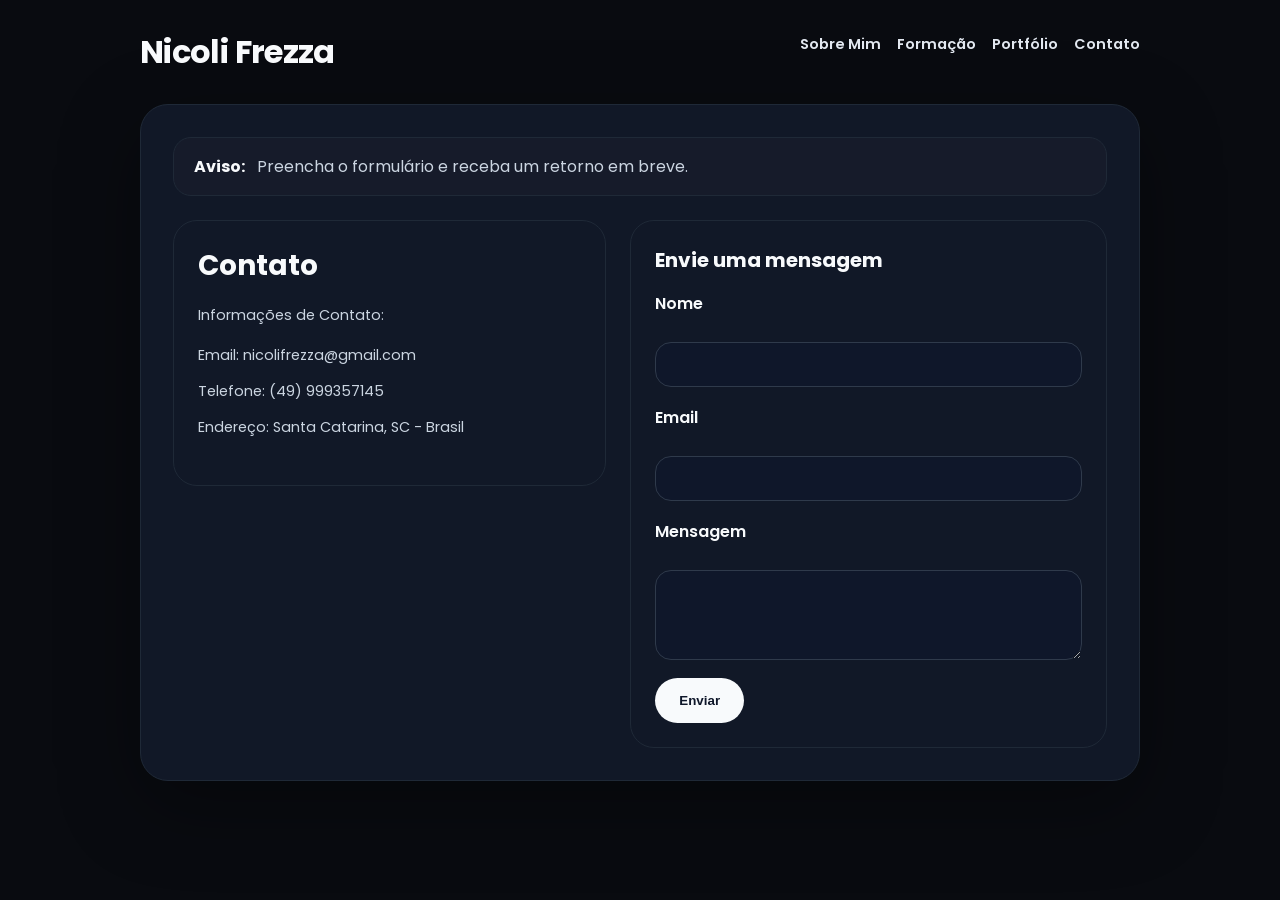
<file: contato.html>
<!DOCTYPE html>
<html lang="pt-BR">
<head>
    <meta charset="UTF-8">
    <meta name="viewport" content="width=device-width, initial-scale=1.0">
    <title>Contato</title>
    <link rel="stylesheet" href="styles.css">
</head>
<body>
    <div class="page">
        <!-- Mantém o mesmo header em todas as páginas para consistência -->
        <header>
            <h1>Nicoli Frezza</h1>
            <nav>
                <ul>
                    <li><a href="sobre.html">Sobre Mim</a></li>
                    <li><a href="formacao.html">Formação</a></li>
                    <li><a href="portfolio.html">Portfólio</a></li>
                    <li><a href="contato.html">Contato</a></li>
                </ul>
            </nav>
        </header>
        <main>
            <div class="page-alert"><strong>Aviso:</strong> Preencha o formulário e receba um retorno em breve.</div>
            <div class="contact-grid">
                <section class="section contact-details">
                    <h1>Contato</h1>
                    <p>Informações de Contato:</p>
                    <ul>
                        <li>Email: nicolifrezza@gmail.com</li>
                        <li>Telefone: (49) 999357145</li>
                        <li>Endereço: Santa Catarina, SC - Brasil</li>
                    </ul>
                </section>
                <section class="section contact-form">
                    <h2>Envie uma mensagem</h2>
                    <form id="contactForm" action="enviar_mensagem.php" method="post">
                    <label for="nome">Nome</label>
                    <input type="text" id="nome" name="nome" required>
                    <label for="email">Email</label>
                    <input type="email" id="email" name="email" required>
                    <label for="mensagem">Mensagem</label>
                    <textarea id="mensagem" name="mensagem" rows="4" required></textarea>
                    <input type="submit" value="Enviar">
                </form>
            </section>
            </div>
        </main>
    </div>

    <!-- Modal para feedback de envio de mensagem -->
    <div class="modal-overlay" id="modalOverlay" hidden>
        <div class="modal" role="dialog" aria-modal="true" aria-labelledby="modalTitle">
            <h2 id="modalTitle">Aviso</h2>
            <p id="modalMessage">Sua mensagem foi enviada com sucesso.</p>
            <button type="button" id="modalClose">Fechar</button>
        </div>
    </div>

    <div class="toast" id="toast" aria-live="polite"></div>
    <script src="scripts.js" defer></script>
</body>
</html>
</file>
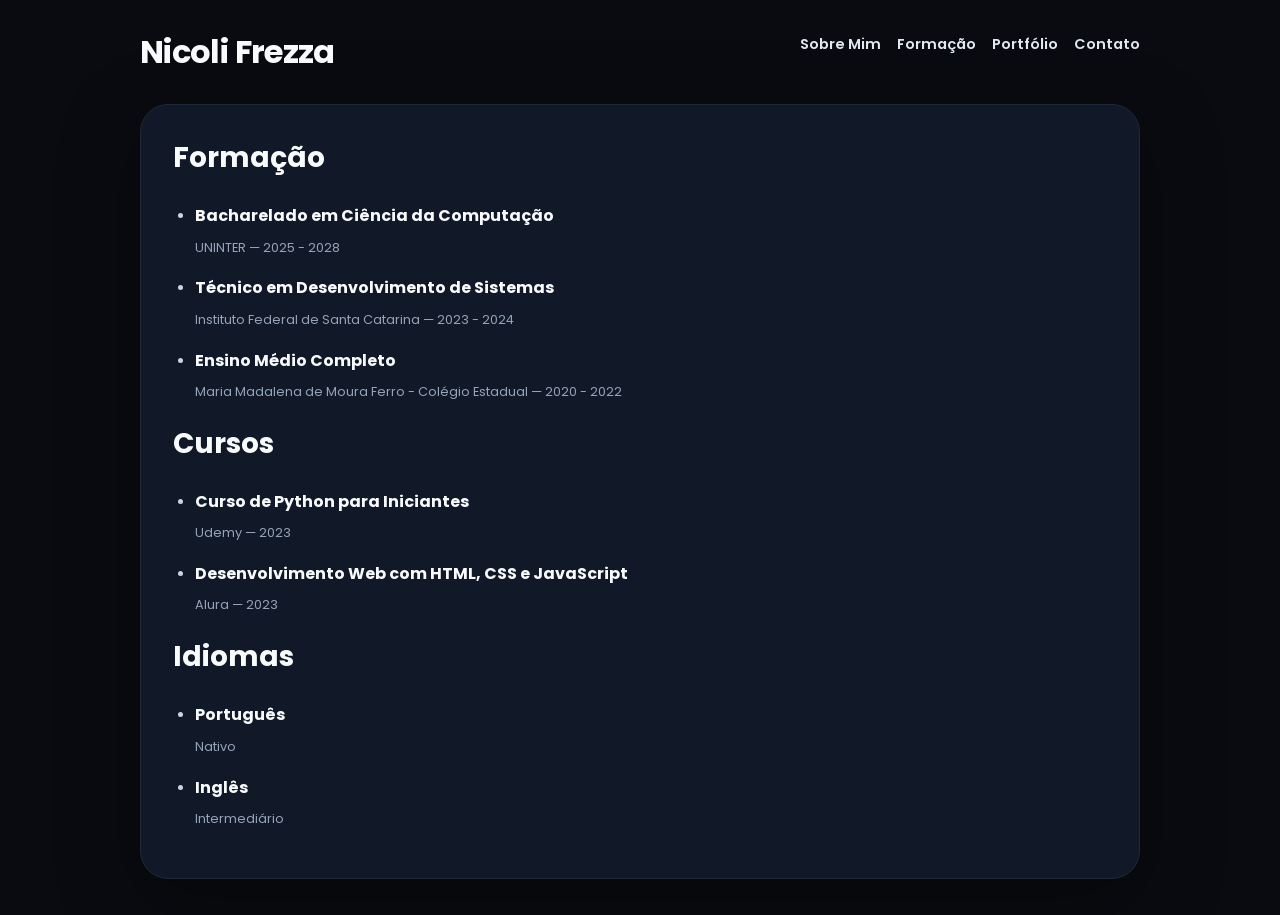
<file: formacao.html>
<!DOCTYPE html>
<html lang="pt-BR">
<head>
    <meta charset="UTF-8">
    <meta name="viewport" content="width=device-width, initial-scale=1.0">
    <title>Formação</title>
    <link rel="stylesheet" href="styles.css">
</head>
<body>
    <div class="page">
        <header>
            <h1>Nicoli Frezza</h1>
            <nav>
                <ul>
                    <li><a href="sobre.html">Sobre Mim</a></li>
                    <li><a href="formacao.html">Formação</a></li>
                    <li><a href="portfolio.html">Portfólio</a></li>
                    <li><a href="contato.html">Contato</a></li>
                </ul>
            </nav>
        </header>
        <main>
            <section>
                <h1>Formação</h1>
                <!-- Usa o formation-list para organizar as informações de formação acadêmica -->
                <ul class="formation-list">
                    <li>
                        <h2>Bacharelado em Ciência da Computação</h2>
                        <p>UNINTER — 2025 - 2028</p>
                    </li>
                    <li>
                        <h2>Técnico em Desenvolvimento de Sistemas</h2>
                        <p>Instituto Federal de Santa Catarina — 2023 - 2024</p>
                    </li>
                    <li>
                        <h2>Ensino Médio Completo</h2>
                        <p>Maria Madalena de Moura Ferro - Colégio Estadual — 2020 - 2022</p>
                    </li>
                </ul>
            </section>
             <section>
                <h1>Cursos</h1>
                <ul class="formation-list">
                    <li>
                        <h2>Curso de Python para Iniciantes</h2>
                        <p>Udemy — 2023</p>
                    </li>
                    <li>
                        <h2>Desenvolvimento Web com HTML, CSS e JavaScript</h2>
                        <p>Alura — 2023</p>
                    </li>
                </ul>
            </section>
            <section>
                <h1> Idiomas</h1>
                <ul class="formation-list">
                    <li>
                        <h2>Português</h2>
                        <p>Nativo</p>
                    </li>
                    <li>
                        <h2>Inglês</h2>
                        <p>Intermediário</p>
                    </li>
                </ul>
            </section>
        </main>
    </div>
</body>
</html>
</file>
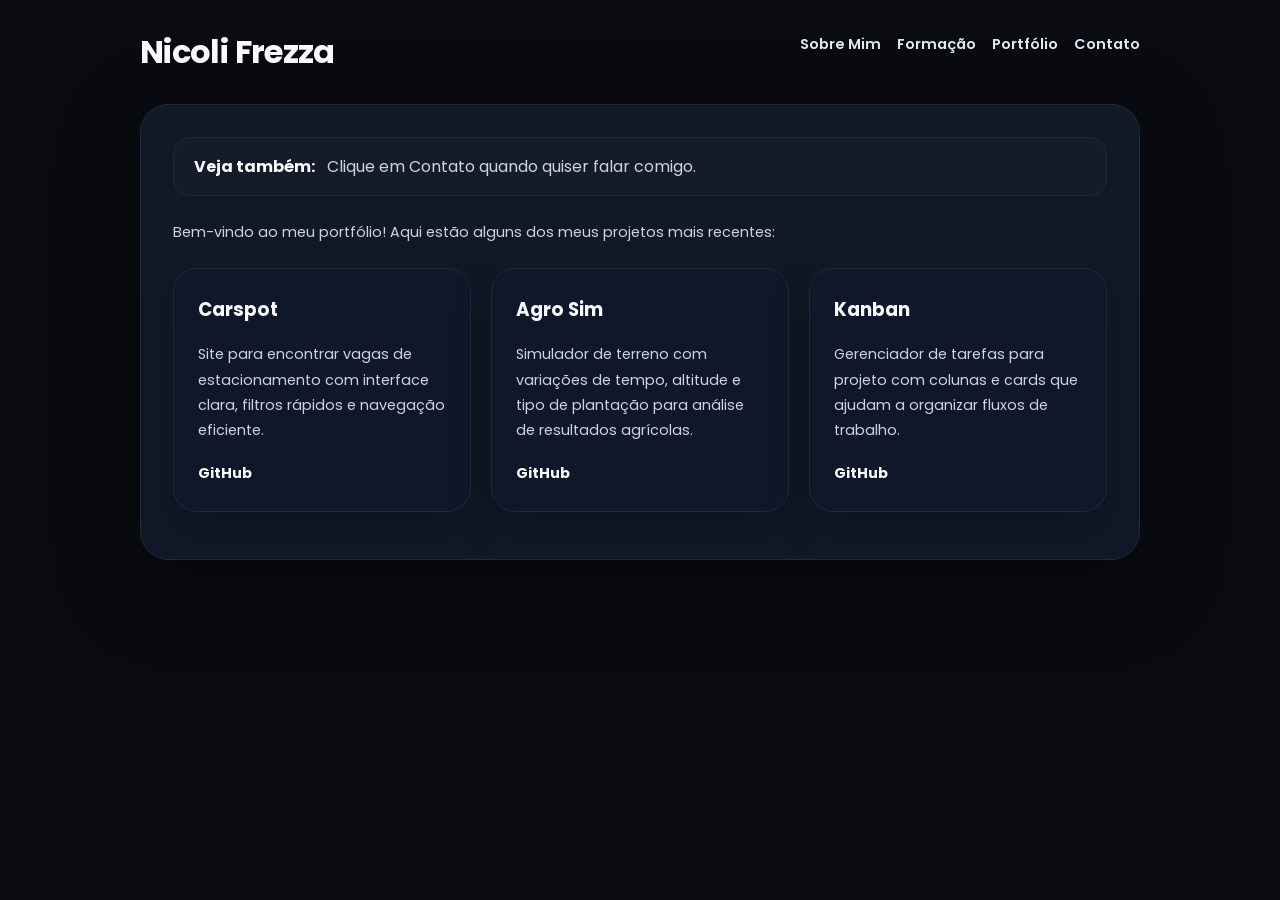
<file: portfolio.html>
<!DOCTYPE html>
<html lang="pt-BR">
<head>
    <meta charset="UTF-8">
    <meta name="viewport" content="width=device-width, initial-scale=1.0">
    <title>Portfólio</title>
    <link rel="stylesheet" href="styles.css">
</head>
<body>
    <div class="page">
        <header>
            <h1>Nicoli Frezza</h1>
            <nav>
                <ul>
                    <li><a href="sobre.html">Sobre Mim</a></li>
                    <li><a href="formacao.html">Formação</a></li>
                    <li><a href="portfolio.html">Portfólio</a></li>
                    <li><a href="contato.html">Contato</a></li>
                </ul>
            </nav>
        </header>
        <main>
            <div class="page-alert"><strong>Veja também:</strong> Clique em Contato quando quiser falar comigo.</div>
            <section>
                <p>Bem-vindo ao meu portfólio! Aqui estão alguns dos meus projetos mais recentes:</p>
                <!-- Usa uma grid para organizar os projetos de forma visualmente atraente -->
                <ul class="project-grid">
                    <!-- Cada projeto é apresentado como um card com título, descrição e link para o GitHub -->
                    <li class="project-card">
                        <div>
                            <h2 class="project-card-title">Carspot</h2>
                            <p class="project-card-description">Site para encontrar vagas de estacionamento com interface clara, filtros rápidos e navegação eficiente.</p>
                        </div>
                        <a class="project-card-link" href="https://github.com/nicfrezza/carspot_final#">GitHub</a>
                    </li>
                    <li class="project-card">
                        <div>
                            <h2 class="project-card-title">Agro Sim</h2>
                            <p class="project-card-description">Simulador de terreno com variações de tempo, altitude e tipo de plantação para análise de resultados agrícolas.</p>
                         <a class="project-card-link" href="https://github.com/nicfrezza/agro-sim-app">GitHub</a>

                        </div>
                    </li>
                    <li class="project-card">
                        <div>
                            <h2 class="project-card-title">Kanban</h2>
                            <p class="project-card-description">Gerenciador de tarefas para projeto com colunas e cards que ajudam a organizar fluxos de trabalho.</p>
                             <a class="project-card-link" href="https://github.com/nicfrezza/kanban">GitHub</a>
                        </div>
                    </li>
                </ul>
            </section>
        </main>
    </div>
</body>
</html>
</file>
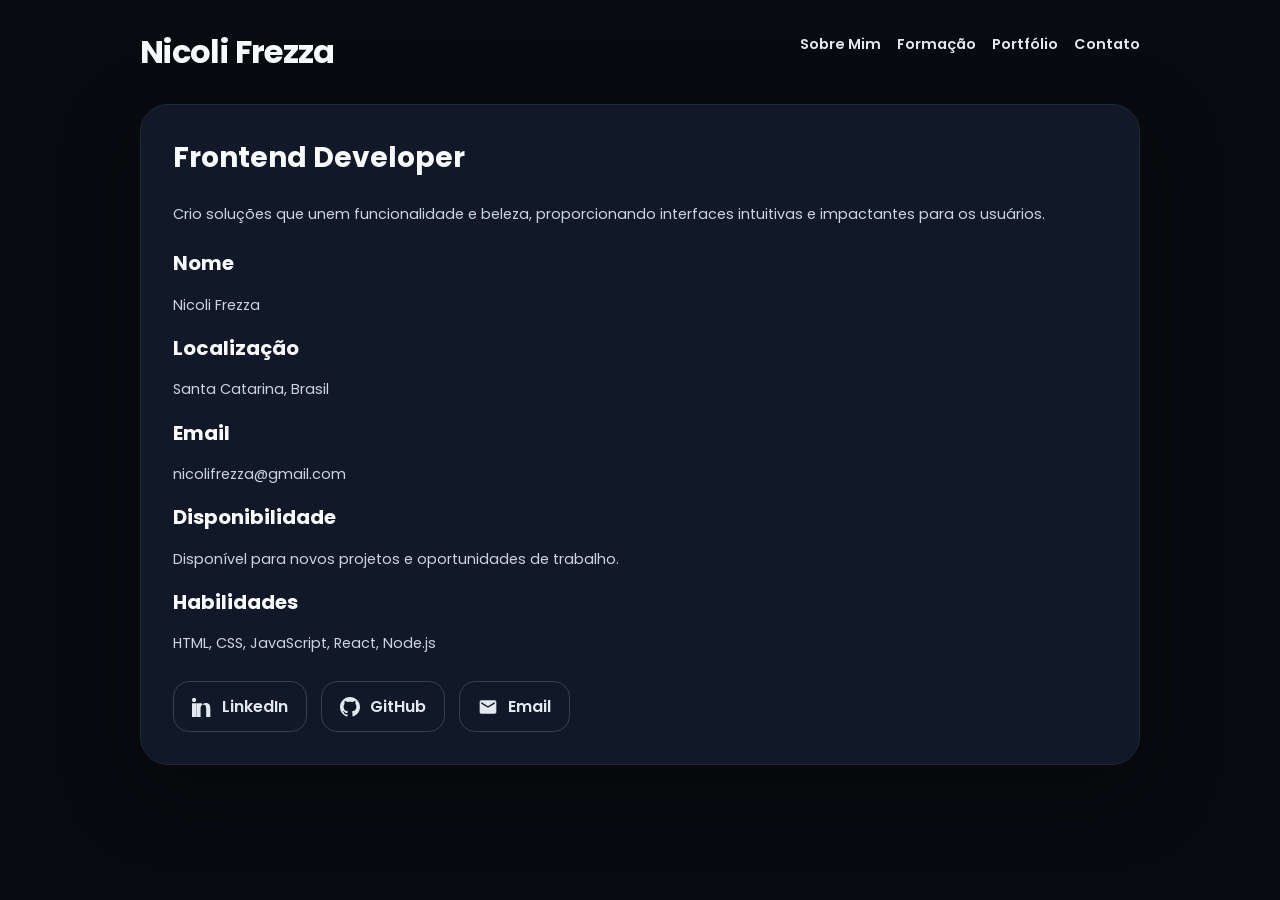
<file: sobre.html>
<!DOCTYPE html>
<html lang="pt-BR">
<head>
    <meta charset="UTF-8">
    <meta name="viewport" content="width=device-width, initial-scale=1.0">
    <title>Sobre Mim</title>
    <link rel="stylesheet" href="styles.css">
</head>
<body>
    <div class="page">
        <header>
            <h1>Nicoli Frezza</h1>
            <nav>
                <ul>
                    <li><a href="sobre.html">Sobre Mim</a></li>
                    <li><a href="formacao.html">Formação</a></li>
                    <li><a href="portfolio.html">Portfólio</a></li>
                    <li><a href="contato.html">Contato</a></li>
                </ul>
            </nav>
        </header>
        <main>
            <section class="section">
                <h1>Frontend Developer</h1>
                <p>Crio soluções que unem funcionalidade e beleza, proporcionando interfaces intuitivas e impactantes para os usuários.</p>
            </section>
            <!-- Uso da section para organizar as informações pessoais de forma clara e acessível -->
            <section class="section">
                <h2>Nome</h2>
                <p>Nicoli Frezza</p>
                <h2>Localização</h2>
                <p>Santa Catarina, Brasil</p>
                <h2>Email</h2>
                <p>nicolifrezza@gmail.com</p>
                <h2>Disponibilidade</h2>
                <p>Disponível para novos projetos e oportunidades de trabalho.</p>
                <h2>Habilidades</h2>
                <p>HTML, CSS, JavaScript, React, Node.js</p>
                <div class="social-links">
                    <a class="social-link" href="https://linkedin.com/in/nicoli-frezza" target="_blank" rel="noopener noreferrer" aria-label="LinkedIn">
                        <svg viewBox="0 0 24 24" aria-hidden="true"><path d="M4.98 3.5C4.98 4.88 3.87 6 2.5 6S0 4.88 0 3.5 1.12 1 2.5 1 4.98 2.12 4.98 3.5ZM0 24V7.5h5V24H0ZM7.5 7.5H12v2.1h.07c.62-1.17 2.13-2.4 4.38-2.4 4.68 0 5.55 3.08 5.55 7.08V24h-5V14.5c0-2.22-.04-5.08-3.1-5.08-3.1 0-3.58 2.42-3.58 4.92V24h-5V7.5Z"/></svg>
                        <span>LinkedIn</span>
                    </a>
                    <a class="social-link" href="https://github.com/nicfrezza" target="_blank" rel="noopener noreferrer" aria-label="GitHub">
                        <svg viewBox="0 0 24 24" aria-hidden="true"><path d="M12 0C5.37 0 0 5.37 0 12c0 5.3 3.438 9.8 8.205 11.385.6.11.82-.26.82-.577 0-.285-.01-1.04-.015-2.04-3.338.724-4.042-1.61-4.042-1.61-.546-1.39-1.333-1.76-1.333-1.76-1.09-.745.083-.73.083-.73 1.205.085 1.84 1.24 1.84 1.24 1.07 1.835 2.81 1.305 3.495.997.108-.776.418-1.305.76-1.605-2.665-.3-5.467-1.335-5.467-5.93 0-1.31.47-2.38 1.235-3.22-.125-.303-.535-1.523.115-3.176 0 0 1.005-.322 3.3 1.23.96-.267 1.98-.4 3-.405 1.02.005 2.04.138 3 .405 2.28-1.552 3.285-1.23 3.285-1.23.655 1.653.245 2.873.12 3.176.77.84 1.23 1.91 1.23 3.22 0 4.61-2.805 5.625-5.475 5.92.43.37.81 1.1.81 2.22 0 1.605-.015 2.9-.015 3.295 0 .315.21.69.825.57C20.565 21.795 24 17.295 24 12c0-6.63-5.37-12-12-12Z"/></svg>
                        <span>GitHub</span>
                    </a>
                    <a class="social-link" href="mailto:nicolifrezza@gmail.com" aria-label="Email">
                        <svg viewBox="0 0 24 24" aria-hidden="true"><path d="M20 4H4C2.9 4 2 4.9 2 6v12c0 1.1.9 2 2 2h16c1.1 0 2-.9 2-2V6c0-1.1-.9-2-2-2Zm0 4-8 5-8-5V6l8 5 8-5v2Z"/></svg>
                        <span>Email</span>
                    </a>
                </div>
            </section>
        </main>
    </div>
</body>
</html>
</file>
<file: styles.css>
@import url('https://fonts.googleapis.com/css2?family=Poppins:wght@400;500;600;700&display=swap'); 

:root { 
    color-scheme: dark;
    font-family: 'Poppins', sans-serif;
    background: #090b10;
    color: #e2e8f0;
}

* {
    box-sizing: border-box;
}

html {
    font-size: 16px;
}

body {
    margin: 0;
    min-height: 100vh;
    background: #090b10;
    color: #e2e8f0;
}

.page {
    max-width: 1040px;
    margin: 0 auto;
    padding: 28px 20px 36px;
}

header {
    display: flex;
    flex-wrap: wrap;
    align-items: center;
    justify-content: space-between;
    gap: 16px;
    margin-bottom: 28px;
}

header h1 {
    margin: 0;
    font-size: 2rem;
    font-weight: 700;
    letter-spacing: -0.02em;
}

nav ul {
    display: flex;
    flex-wrap: wrap;
    gap: 16px;
    margin: 0;
    padding: 0;
    list-style: none;
}

nav a {
    color: #e2e8f0;
    text-decoration: none;
    font-size: 0.9rem;
    font-weight: 600;
    transition: color 0.2s ease, opacity 0.2s ease;
}

nav a:hover,
nav a:focus-visible {
    color: #ffffff;
}

main {
    background: #111827;
    border: 1px solid #1f2937;
    border-radius: 28px;
    box-shadow: 0 24px 80px rgba(0, 0, 0, 0.35);
    padding: 32px;
}

.page-alert {
    display: flex;
    align-items: center;
    gap: 12px;
    padding: 16px 20px;
    border-radius: 18px;
    background: #161b2a;
    border: 1px solid #1f2937;
    color: #cbd5e1;
    margin-bottom: 24px;
}

.page-alert strong {
    color: #f8fafc;
}

h1,
h2,
h3,
h4 {
    color: #f8fafc;
    margin-top: 0;
}

h1 {
    font-size: 1.75rem;
}

h2 {
    font-size: 1.25rem;
    margin-bottom: 0.6rem;
}

h3 {
    font-size: 1.125rem;
}

h4 {
    font-size: 1rem;
}

p,
li {
    color: #cbd5e1;
    line-height: 1.8;
    font-size: 0.9rem;
}

ul,
ol {
    margin: 1rem 0 0;
    padding-left: 1.4rem;
}

li {
    margin-bottom: 0.9rem;
}

a.button-link {
    display: inline-flex;
    align-items: center;
    gap: 10px;
    padding: 0.95rem 1.5rem;
    border-radius: 999px;
    border: 1px solid #cbd5e1;
    background: #f8fafc;
    color: #0f172a;
    text-decoration: none;
    font-weight: 700;
    transition: transform 0.2s ease, background 0.2s ease;
}

a.button-link:hover {
    background: var(--bg-quaternary);
    transform: translateY(-1px);
}

.social-links {
    display: flex;
    flex-wrap: wrap;
    gap: 14px;
    margin-top: 24px;
}

.social-link {
    display: inline-flex;
    align-items: center;
    gap: 10px;
    padding: 12px 18px;
    border-radius: 16px;
    border: 1px solid #374151;
    background: #111827;
    color: #e2e8f0;
    text-decoration: none;
    font-weight: 600;
    transition: transform 0.2s ease, border-color 0.2s ease, background 0.2s ease;
}

.social-link:hover,
.social-link:focus-visible {
    background: #1f2937;
    border-color: #4b5563;
    transform: translateY(-1px);
}

.social-link svg {
    width: 20px;
    height: 20px;
    fill: currentColor;
}

section {
    margin-bottom: 20px;
}

section:last-of-type {
    margin-bottom: 0;
}

.contact-grid {
    display: grid;
    grid-template-columns: minmax(260px, 1fr) minmax(320px, 1.1fr);
    gap: 24px;
    align-items: start;
    margin-top: 1rem;
}

.contact-details,
.contact-form {
    background: #111827;
    border: 1px solid #1f2937;
    border-radius: 24px;
    padding: 24px;
}

.contact-details h1,
.contact-form h2 {
    margin-bottom: 16px;
}

.contact-details ul {
    list-style: none;
    padding: 0;
    margin: 0;
}

.contact-details li {
    margin-bottom: 12px;
    color: #cbd5e1;
}

@media (max-width: 860px) {
    .contact-grid {
        grid-template-columns: 1fr;
    }
}

.project-grid {
    display: grid;
    grid-template-columns: repeat(3, minmax(220px, 1fr));
    gap: 20px;
    margin: 1.4rem 0 0;
    padding: 0;
    list-style: none;
}

.project-card {
    background: #0f172a;
    border: 1px solid #1f2937;
    border-radius: 24px;
    padding: 24px;
    display: flex;
    flex-direction: column;
    justify-content: space-between;
    min-height: 220px;
    box-shadow: 0 16px 40px rgba(0, 0, 0, 0.18);
    transition: transform 0.2s ease, border-color 0.2s ease;
}

.project-card:hover {
    transform: translateY(-4px);
    border-color: #4b5563;
}

.project-card-title {
    margin: 0 0 1rem;
    font-size: 1.15rem;
    color: #f8fafc;
}

.project-card-description {
    flex: 1;
    margin: 0 0 18px;
    color: #cbd5e1;
    line-height: 1.75;
}

.project-card-link {
    display: inline-flex;
    align-items: center;
    gap: 8px;
    color: #f8fafc;
    text-decoration: none;
    font-weight: 700;
    transition: color 0.2s ease;
}

.project-card-link:hover {
    color: #93c5fd;
}

.formation-list {
    list-style: disc;
    padding-left: 1.4rem;
    margin: 1rem 0 0;
}

.formation-list li {
    margin-bottom: 1rem;
    color: #cbd5e1;
}

.formation-list h2 {
    margin: 0 0 0.35rem;
    color: #f8fafc;
    font-size: 1rem;
}

.formation-list p {
    margin: 0;
    color: #94a3b8;
    font-size: 0.8rem;
    line-height: 1.7;
}

@media (max-width: 640px) {
    .project-grid {
        grid-template-columns: 1fr;
    }
}

form {
    display: grid;
    gap: 18px;
    max-width: 600px;
}

label {
    display: block;
    font-weight: 600;
    margin-bottom: 8px;
    color: #f8fafc;
}

input,
textarea {
    width: 100%;
    padding: 14px 16px;
    border-radius: 16px;
    border: 1px solid #2f3a4b;
    background: #0f172a;
    color: #f8fafc;
    transition: border 0.2s ease, box-shadow 0.2s ease;
}

input:focus,
textarea:focus {
    outline: none;
    border-color: #cbd5e1;
    box-shadow: 0 0 0 4px rgba(203, 213, 225, 0.12);
}

input[type="submit"] {
    width: fit-content;
    border: none;
    background: #f8fafc;
    color: #0f172a;
    padding: 0.95rem 1.5rem;
    border-radius: 999px;
    font-weight: 700;
    cursor: pointer;
    transition: transform 0.2s ease, background 0.2s ease;
}

input[type="submit"]:hover {
    background: #e2e8f0;
    transform: translateY(-1px);
}

.contact-details ul {
    list-style: none;
    padding: 0;
    margin: 0 0 1.25rem;
}

.contact-details li {
    margin-bottom: 10px;
}

.modal-overlay {
    position: fixed;
    inset: 0;
    background: rgba(0, 0, 0, 0.72);
    display: flex;
    justify-content: center;
    align-items: center;
    padding: 20px;
    z-index: 1000;
    opacity: 0;
    pointer-events: none;
    transition: opacity 0.2s ease;
}

.modal-overlay.active {
    opacity: 1;
    pointer-events: auto;
}

.modal {
    max-width: 460px;
    width: 100%;
    background: #0f172a;
    border: 1px solid #1f2937;
    border-radius: 24px;
    padding: 28px;
    box-shadow: 0 24px 80px rgba(0, 0, 0, 0.35);
}

.modal h2 {
    margin: 0 0 12px;
    font-size: 1.4rem;
}

.modal p {
    margin: 0 0 24px;
    color: #cbd5e1;
}

.modal button {
    display: inline-flex;
    align-items: center;
    justify-content: center;
    padding: 0.85rem 1.4rem;
    border-radius: 999px;
    border: 1px solid #cbd5e1;
    background: #f8fafc;
    color: #0f172a;
    font-weight: 700;
    cursor: pointer;
    transition: background 0.2s ease;
}

.modal button:hover {
    background: #e2e8f0;
}

.toast {
    position: fixed;
    left: 50%;
    bottom: 24px;
    transform: translateX(-50%) translateY(40px);
    min-width: 260px;
    max-width: 90%;
    padding: 14px 18px;
    border-radius: 14px;
    background: #111827;
    color: #f8fafc;
    border: 1px solid #2f3a4b;
    opacity: 0;
    pointer-events: none;
    transition: opacity 0.2s ease, transform 0.2s ease;
    z-index: 1100;
}

.toast.show {
    opacity: 1;
    transform: translateX(-50%) translateY(0);
}

.toast.success {
    border-color: #94a3b8;
}

.toast.error {
    border-color: #f8fafc;
}

@media (max-width: 720px) {
    header {
        flex-direction: column;
        align-items: flex-start;
    }

    main {
        padding: 24px;
    }

    nav ul {
        gap: 12px;
    }
}
</file>
